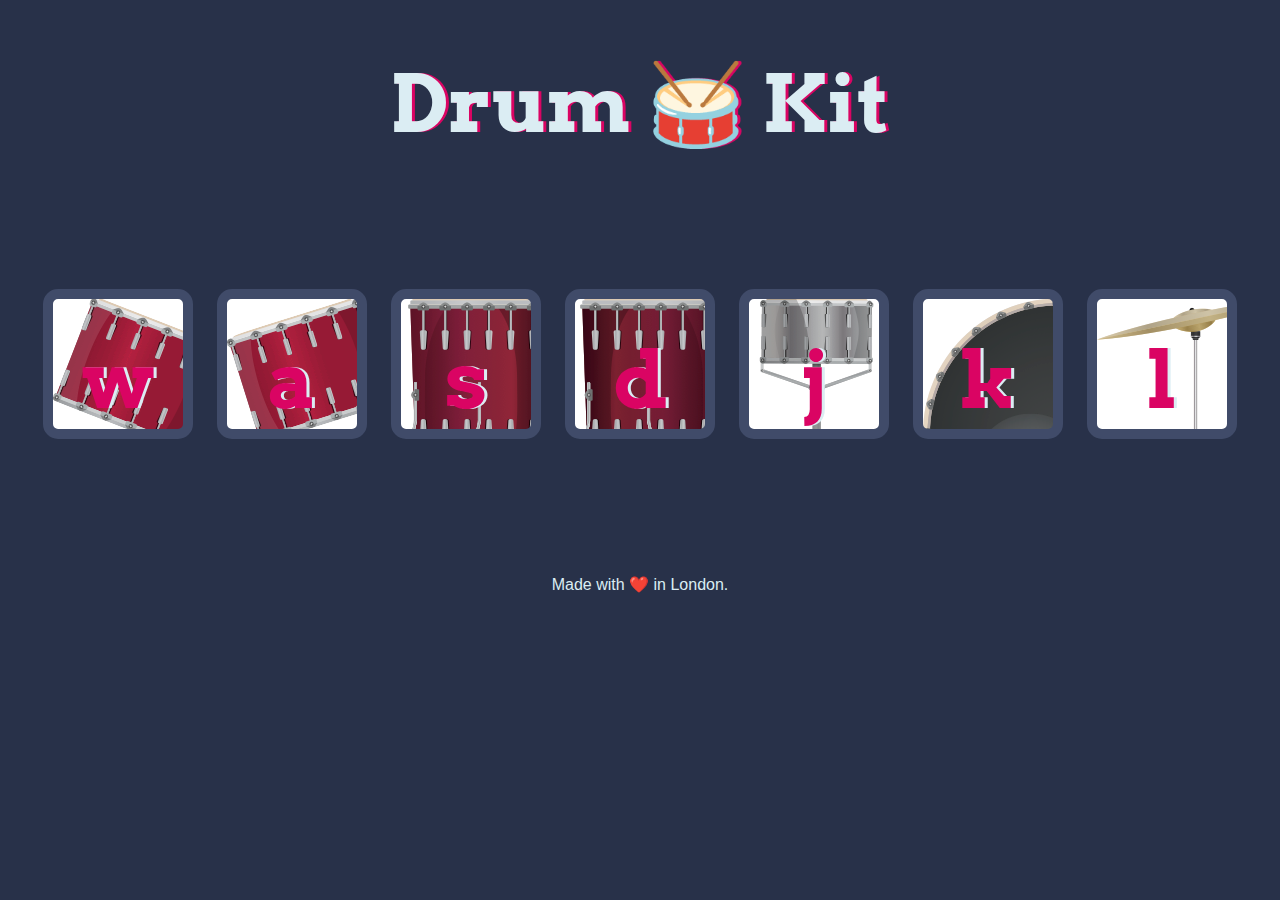
<file: JavaScript/DRUM KIT PROJECT/index.html>
<!DOCTYPE html>
<html lang="en" dir="ltr">

<head>
  <meta charset="utf-8">
  <title>Drum Kit</title>
  <link rel="stylesheet" href="styles.css">
  <link href="https://fonts.googleapis.com/css?family=Arvo"
    rel="stylesheet">
</head>

<body>

  <h1 id="title">Drum 🥁 Kit</h1>
  <div class="set">
    <button class="w drum">w</button>
    <button class="a drum">a</button>
    <button class="s drum">s</button>
    <button class="d drum">d</button>
    <button class="j drum">j</button>
    <button class="k drum">k</button>
    <button class="l drum">l</button>
  </div>

  <script src="index.js"></script>

  <footer>
    Made with ❤️ in London.
  </footer>
</body>

</html>
</file>
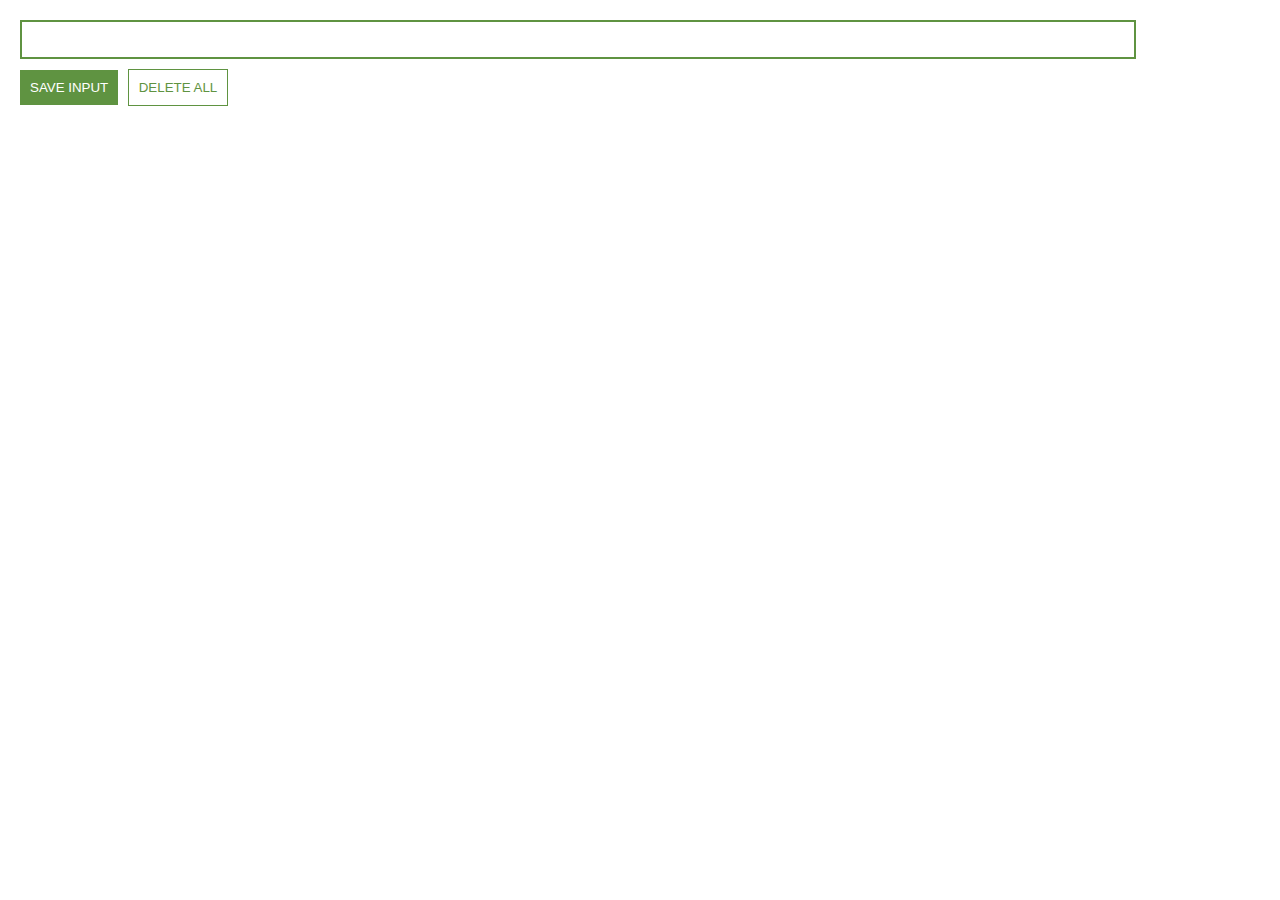
<file: JS FREECODECAMP/Built Chrome Extensions/index.html>
<!DOCTYPE html>
<html lang="en">

<head>
  <meta charset="UTF-8">
  <meta http-equiv="X-UA-Compatible" content="IE=edge">
  <meta name="viewport"
    content="width=device-width, initial-scale=1.0">
  <title>Document</title>
  <link rel="stylesheet" href="index.css">
</head>

<body>
  <input type="text" id="input-el"><br>
  <button id="input-btn">

    <!-- <bulEl.textContent=>-->SAVE INPUT<!--</bulEl.textContent> -->
  </button>
  <button id="input-btn1">DELETE ALL</button>
  <ul id="ul-el"></ul>
  <script src="index.js"></script>
</body>

</html>
</file>
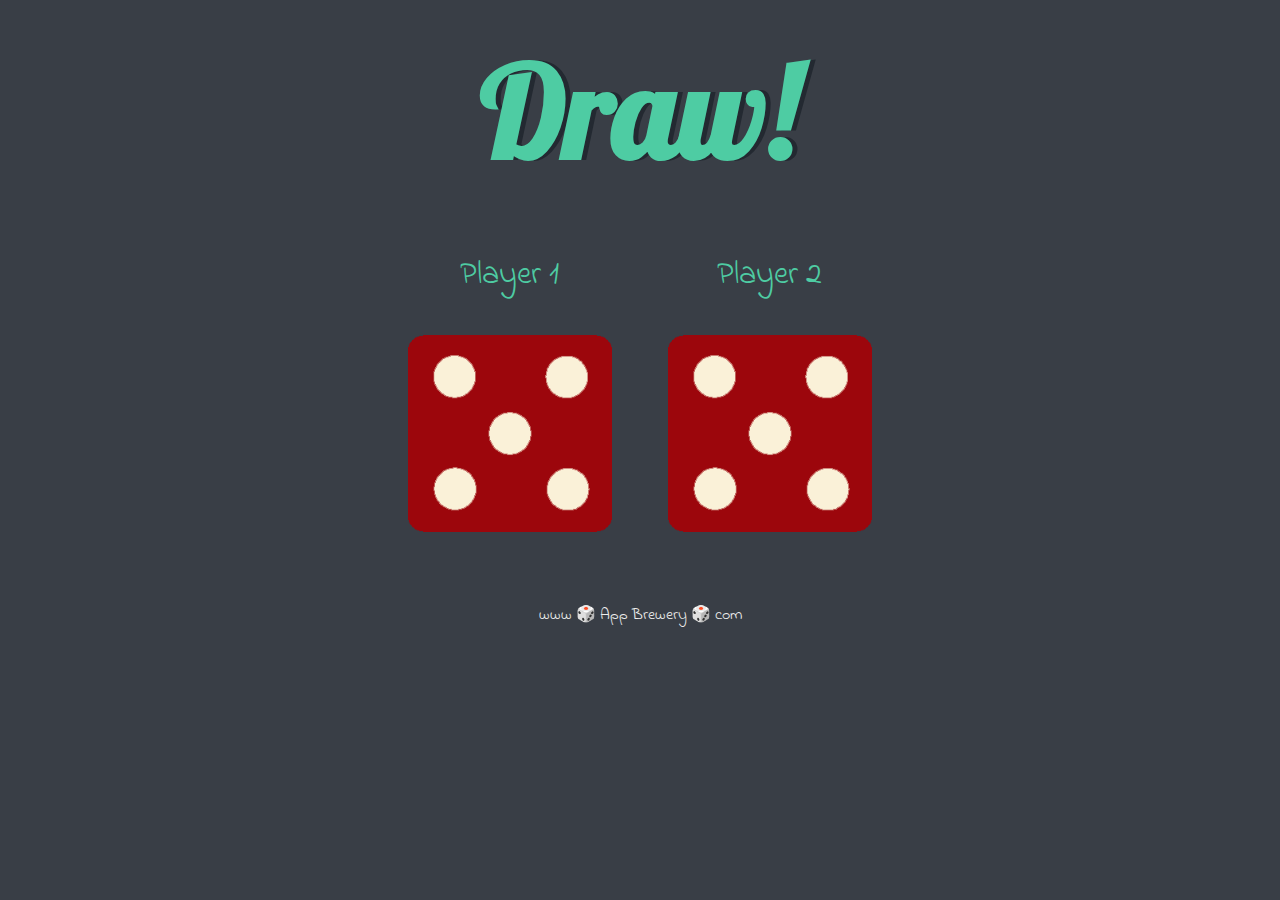
<file: JavaScript/DICE E CHALLENGE/dicee.html>
<!DOCTYPE html>
<html lang="en" dir="ltr">
  <head>
    <meta charset="utf-8">
    <title>Dicee</title>
    <link rel="stylesheet" href="styles.css">
    <link href="https://fonts.googleapis.com/css?family=Indie+Flower|Lobster" rel="stylesheet">

  </head>
  <body>

    <div class="container">
      <h1>Refresh Me</h1>

      <div class="dice">
        <p>Player 1</p>
        <img class="img1" src="images/dice6.png">
      </div>

      <div class="dice">
        <p>Player 2</p>
        <img class="img2" src="images/dice6.png">
      </div>

    </div>

    <script src="index.js" charset="utf-8"></script>

      </body>

      <footer>
        www 🎲 App Brewery 🎲 com
      </footer>
    </html>
</file>
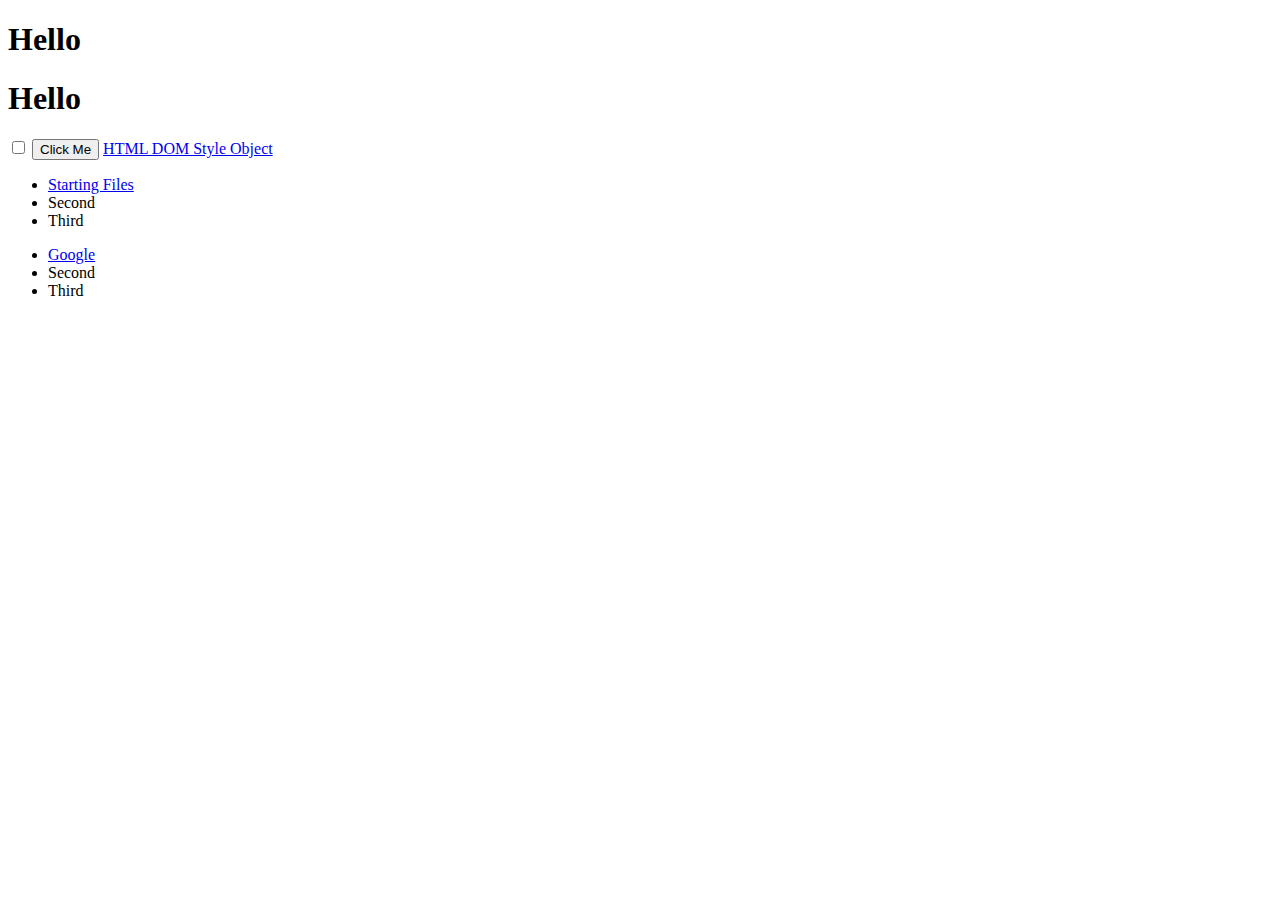
<file: JavaScript/DRUM KIT PROJECT/DOM SAMPLE CODES/sample.html>
<!DOCTYPE html>
<html lang="en">

<head>
  <meta charset="UTF-8">
  <meta http-equiv="X-UA-Compatible" content="IE=edge">
  <meta name="viewport"
    content="width=device-width, initial-scale=1.0">

  <title>My Website</title>
</head>

<body>
  <h1 id="hello"><strong>Hello</strong></h1>
  <h1 id="id1">Hello</h1>
  <input type="checkbox">
  <button class="btn">Click Me</button>
  <a href="https://www.w3schools.com/jsref/dom_obj_style.asp">HTML DOM
    Style Object</a>
  <ul>
    <li class="list">
      <a
        href="https://www.appbrewery.co/p/web-development-course-resources">Starting
        Files</a>
    </li>
    <li class="list">Second</li>
    <li class="list">Third</li>
  </ul>

  <ul id="id2">
    <li class="list">
      <a href="https://www.google.com/">Google</a>
    </li>
    <li class="list">Second</li>
    <li class="list">Third</li>
  </ul>

</body>
<footer>
  <script src="sample.js"></script>
</footer>

</html>
</file>
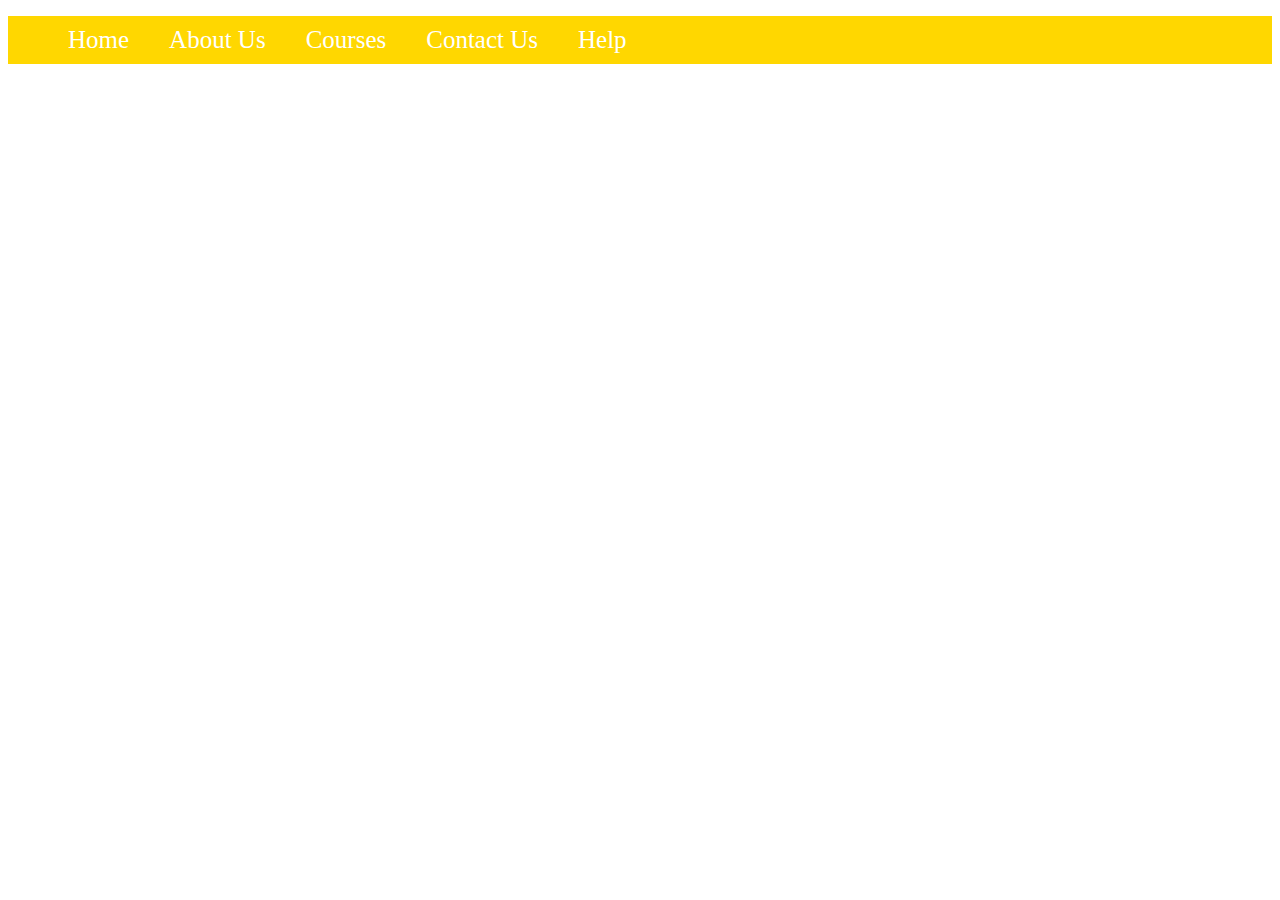
<file: JavaScript/DRUM KIT PROJECT/PORTFOLIO/nav.html>
<!DOCTYPE html>
<html lang="en">

<head>
  <meta charset="UTF-8">
  <meta http-equiv="X-UA-Compatible" content="IE=edge">
  <meta name="viewport"
    content="width=device-width, initial-scale=1.0">
  <link rel="stylesheet" href="nav.css">
  <title>Document</title>
</head>

<body>
  <ul>
    <li>Home</li>
    <li>About Us</li>
    <li>Courses</li>
    <li>Contact Us</li>
    <li>Help</li>
  </ul>
</body>

</html>
</file>
<file: JavaScript/DRUM KIT PROJECT/styles.css>
body {
	text-align: center;
	background-color: #283149;
}

h1 {
	font-size: 5rem;
	color: #dbedf3;
	font-family: "Arvo", cursive;
	text-shadow: 3px 0 #da0463;
}

footer {
	color: #dbedf3;
	font-family: sans-serif;
}

.w {
	background-image: url("images/tom1.png");
}

.a {
	background-image: url("images/tom2.png");
}

.s {
	background-image: url("images/tom3.png");
}

.d {
	background-image: url("images/tom4.png");
}

.j {
	background-image: url("images/snare.png");
}

.k {
	background-image: url("images/kick.png");
}

.l {
	background-image: url("images/crash.png");
}

.set {
	margin: 10% auto;
}

.game-over {
	background-color: red;
	opacity: 0.8;
}

.pressed {
	box-shadow: 0 3px 4px 0 #dbedf3;
	opacity: 0.5;
}

.red {
	color: red;
}

.drum {
	outline: none;
	border: 10px solid #404b69;
	font-size: 5rem;
	font-family: "Arvo", cursive;
	line-height: 2;
	font-weight: 900;
	color: #da0463;
	text-shadow: 3px 0 #dbedf3;
	border-radius: 15px;
	display: inline-block;
	width: 150px;
	height: 150px;
	text-align: center;
	margin: 10px;
	background-color: white;
}
</file>
<file: JS FREECODECAMP/Built Chrome Extensions/index.css>
body {
	margin: 0;
	padding: 20px;
	min-width: 400px;
	font-family: Arial, Helvetica, sans-serif;
}

#input-el {
	padding: 10px;
	border: #5f9341 solid 2px;
	box-sizing: border-box;
	width: 90%;
	padding-left: 10px;
	padding-right: 10px;
	box-sizing: border-box;
}

#input-btn1 {
	padding: 10px;
	margin-top: 10px;
	margin-left: 5px;
	box-sizing: border-box;
	border: #5f9341 1px solid;
	background-color: white;
	color: #5f9341;
}
#input-btn1:hover {
	background: #71b14e;
	color: white;
}
#input-btn {
	padding: 10px;
	margin-top: 10px;
	border: none;
	background-color: #5f9341;
	color: white;
}

#input-btn:hover {
	cursor: pointer;
	background-color: #71b14e;
}

ul {
	margin-top: 20px;
	list-style-type: none;
	padding-left: 0;
}

li {
	margin-top: 5px;
}

li a {
	color: #5f9341;
}
</file>
<file: JavaScript/DICE E CHALLENGE/styles.css>
.container {
  width: 70%;
  margin: auto;
  text-align: center;
}

.dice {
  text-align: center;
  display: inline-block;

}

body {
  background-color: #393E46;
}

h1 {
  margin: 30px;
  font-family: 'Lobster', cursive;
  text-shadow: 5px 0 #232931;
  font-size: 8rem;
  color: #4ECCA3;
}

p {
  font-size: 2rem;
  color: #4ECCA3;
  font-family: 'Indie Flower', cursive;
}

img {
  width: 80%;
}

footer {
  margin-top: 5%;
  color: #EEEEEE;
  text-align: center;
  font-family: 'Indie Flower', cursive;

}
</file>
<file: JavaScript/DRUM KIT PROJECT/PORTFOLIO/nav.css>
ul {
	background-color: gold;
	list-style-type: none;
	overflow: auto;
}
li {
	color: white;
	padding: 10px 20px;
	font-size: 25px;
	float: left;
}
</file>
